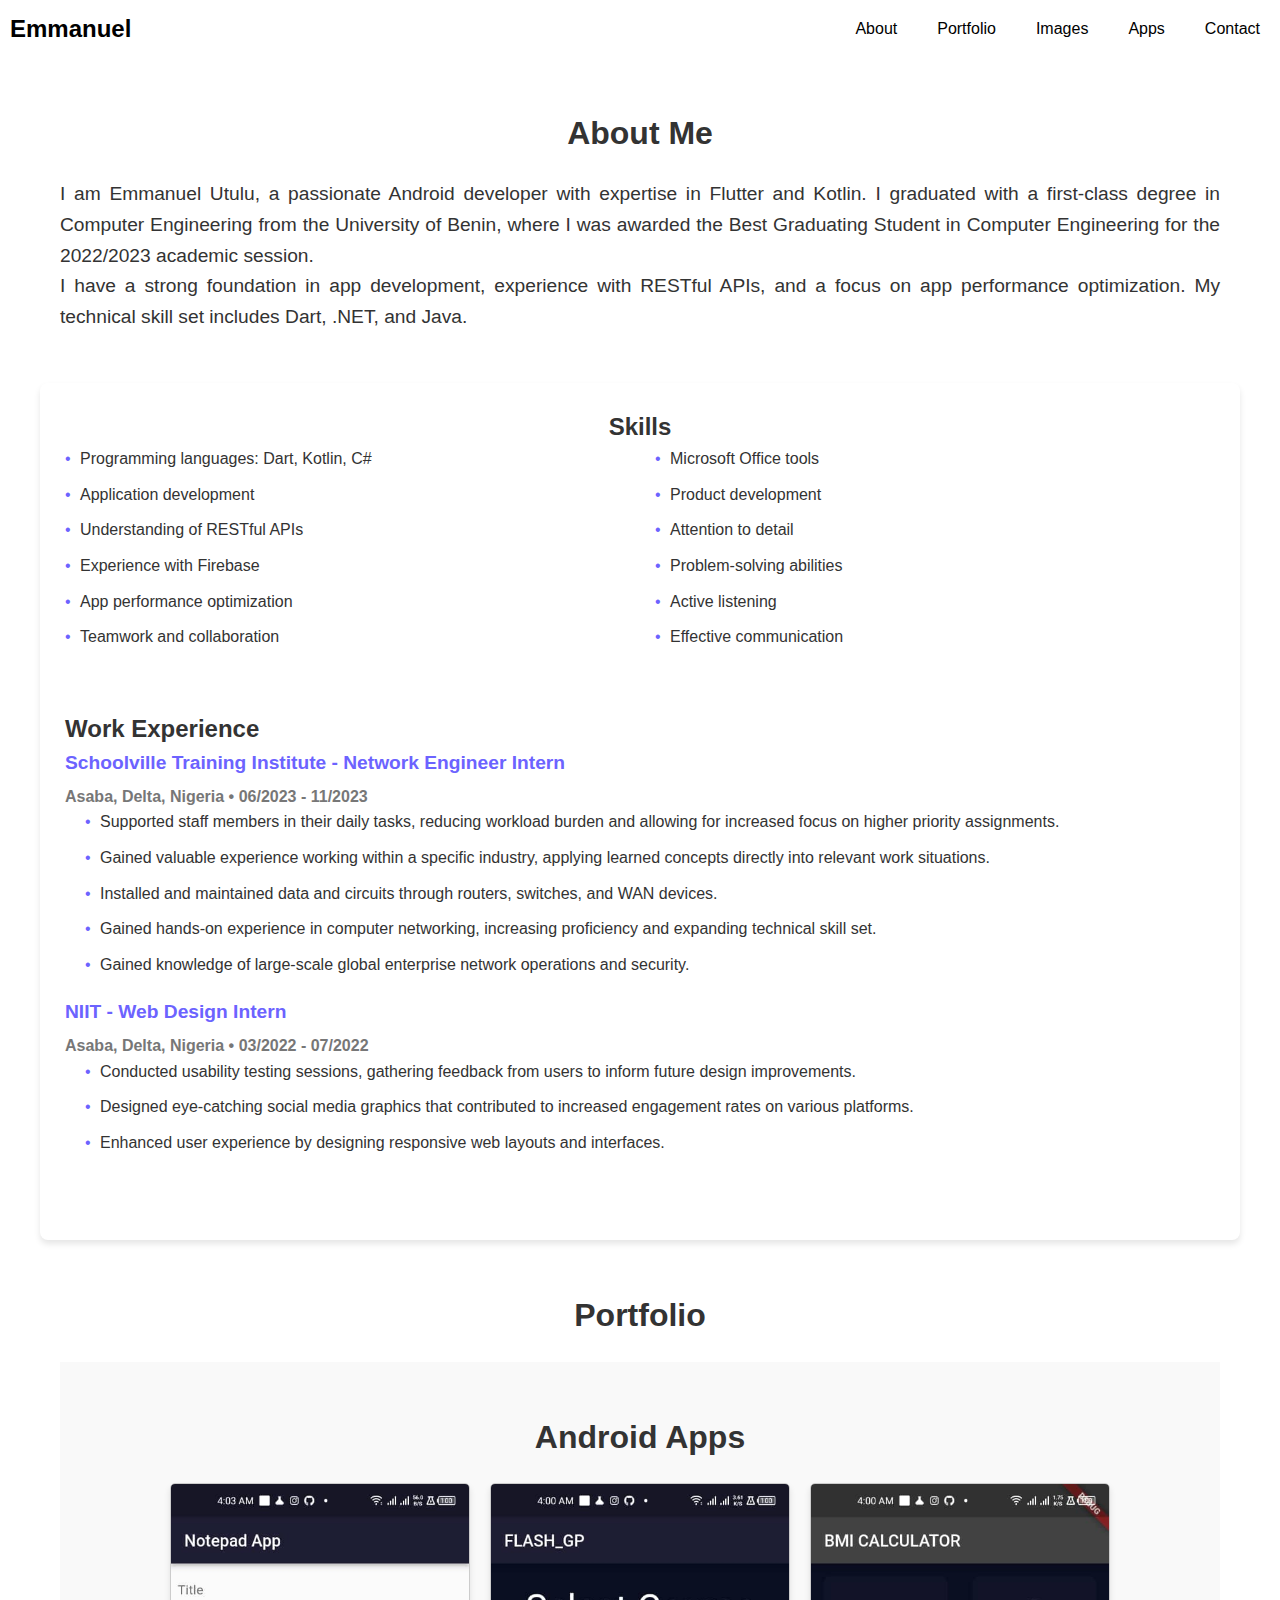
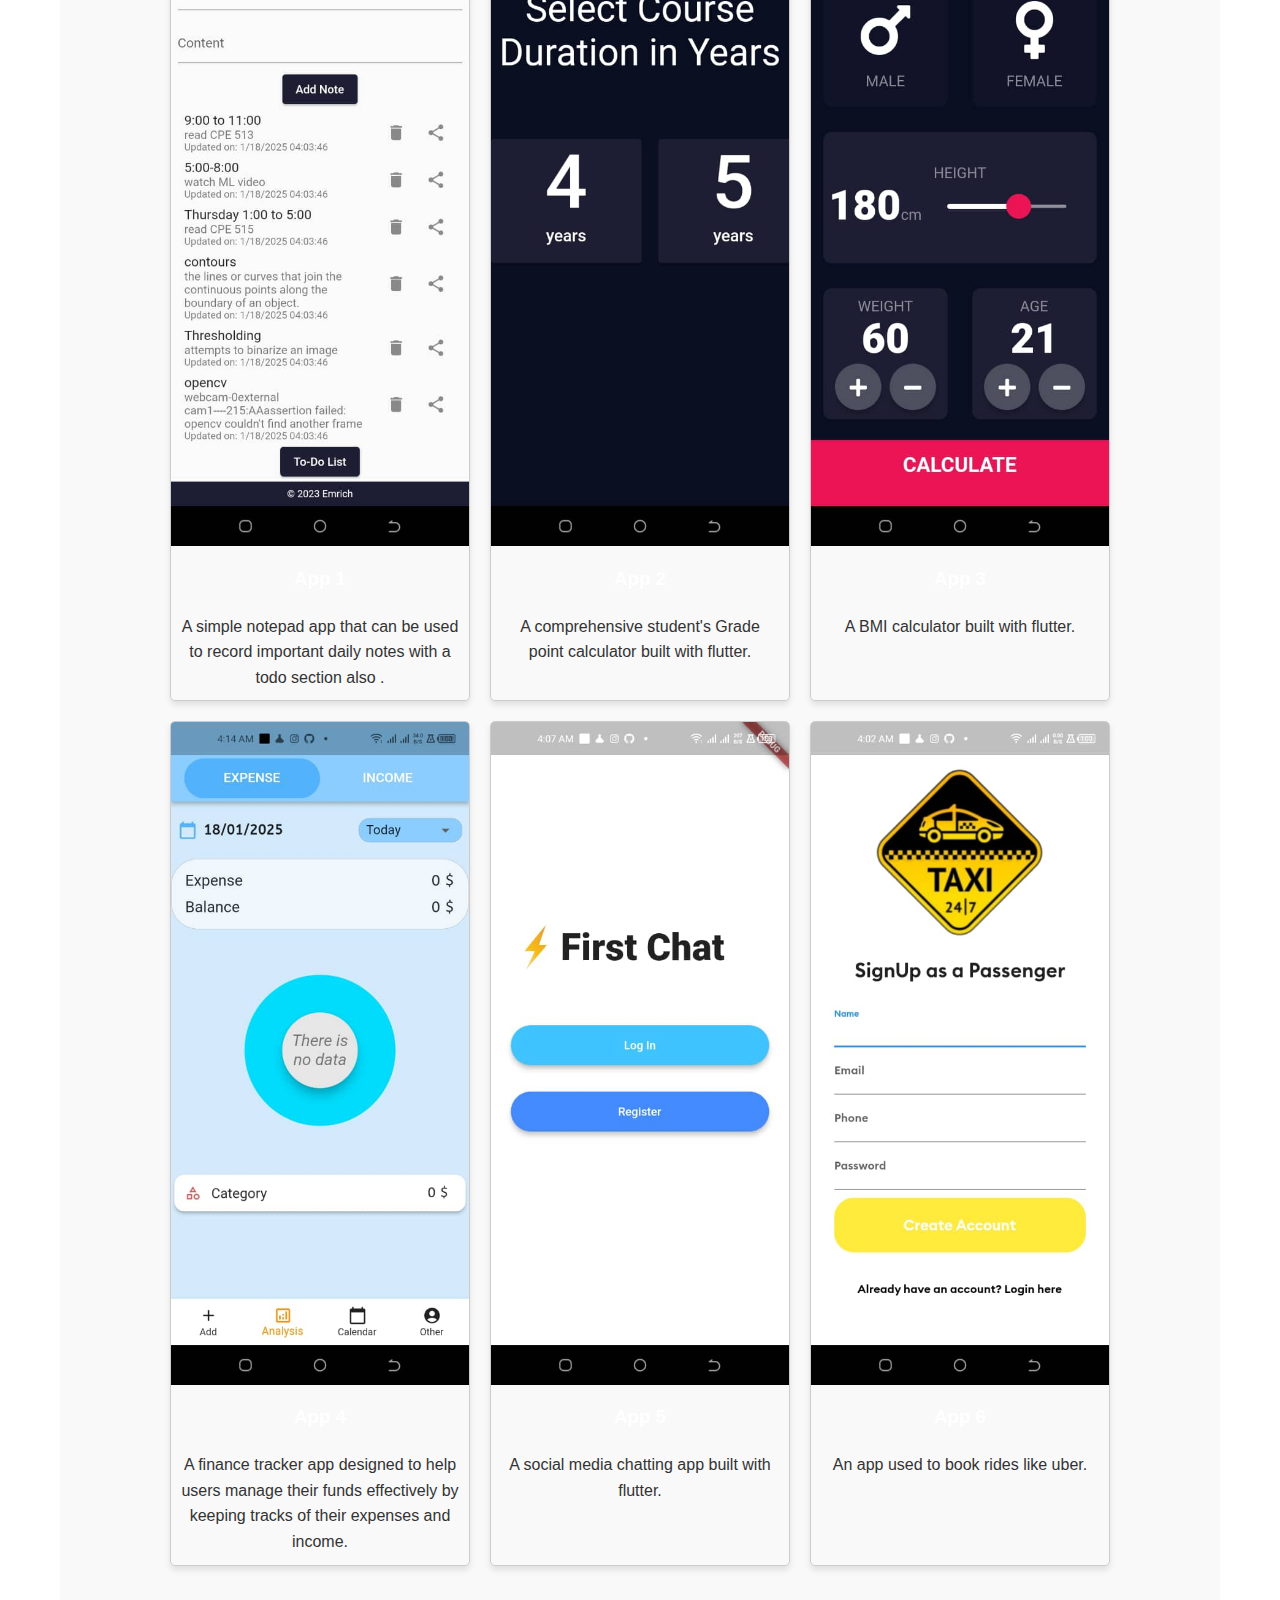
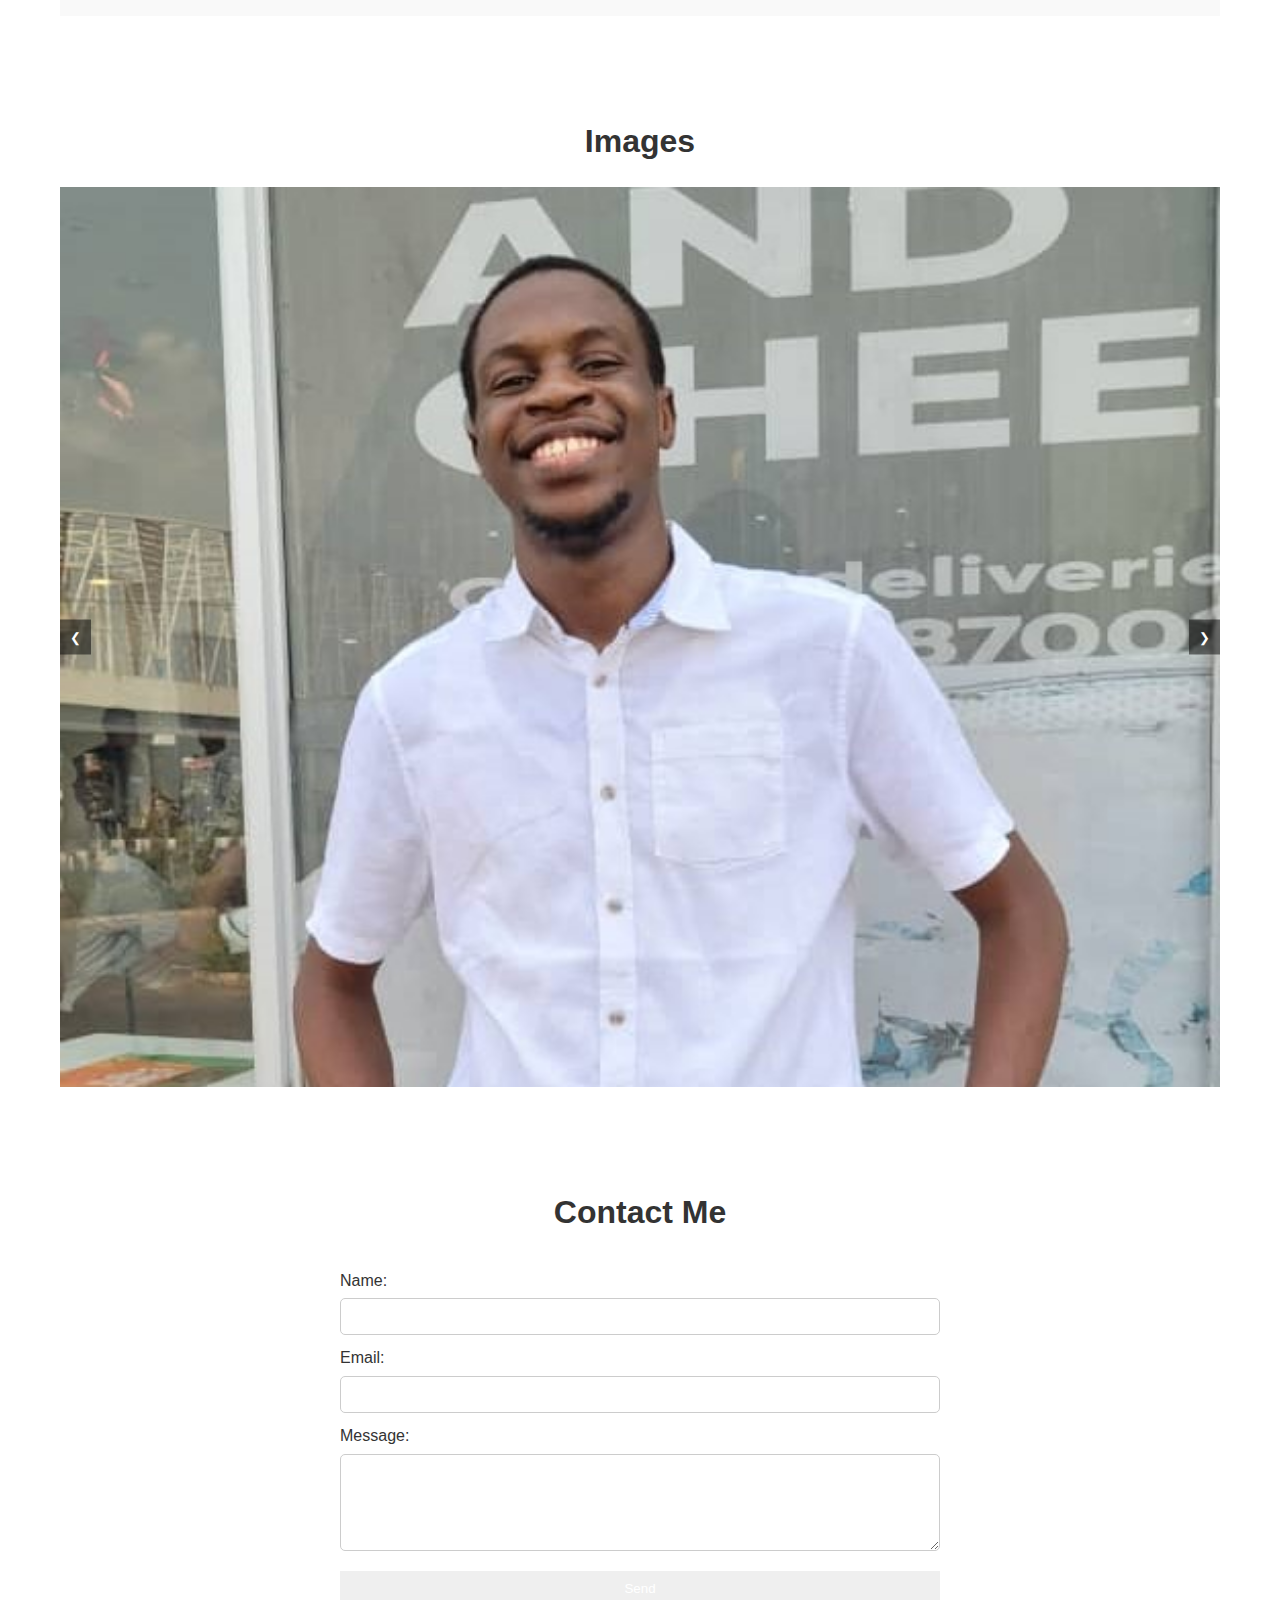
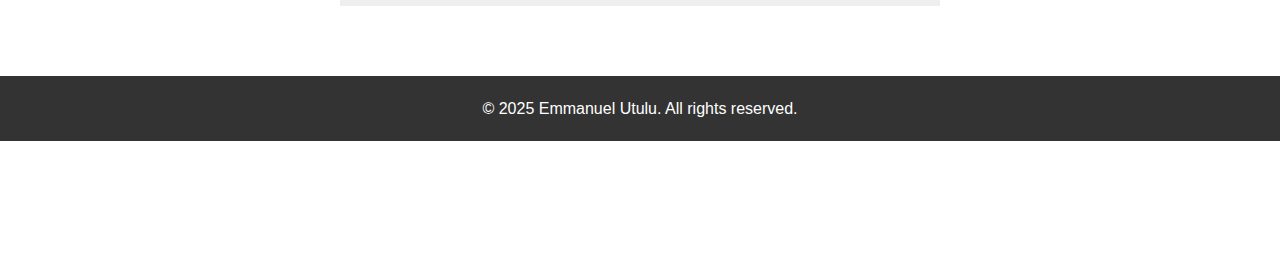
<file: index.html>
<!DOCTYPE html>
<html lang="en">
<head>
    <meta charset="UTF-8">
    <meta name="viewport" content="width=device-width, initial-scale=1.0">
    <title>Personal Website</title>
    <style>
        /*My Global Styles */
        * {
            margin: 0;
            padding: 0;
            box-sizing: border-box;
            font-family: Arial, sans-serif;
            
        }

        body {
            line-height: 1.6;
            color: #333;
            margin-top: -130px;
        }

        header {
            background: darkpurple;
            color: white;
            padding: 20px 0;
            text-align: center;
        }

        header h1 {
            font-size: 2.5rem;
        }

        /* Navbar */
        nav {
            background-color: white;
            /* background: #333; */
            color: black;
            display: flex;
            justify-content: space-between;
            padding: 10px;
            align-items: center;
        }

        .logo h2 {
            color: black;
            font-size: 1.5rem;
        }

        .hamburger {
            display: none;
            font-size: 30px;
            cursor: pointer;
            color: black;
        }

        .nav-links {
            list-style-type: none;
            display: flex;
            gap: 20px;
        }

        .nav-links li a {
            color: black;
            text-decoration: none;
            padding: 10px;
            transition: background 0.3s ease;
        }

        .nav-links li a:hover {
            background-color: #555;
        }

        @media screen and (max-width: 768px) {
            .nav-links {
                display: none;
                flex-direction: column;
                width: 100%;
                background-color: #333;
                position: absolute;
                top: 60px;
                left: 0;
            }

            .nav-links li a {
                padding: 15px;
                text-align: center;
                width: 100%;
            }

            .hamburger {
                display: block;
            }
        }

        /* Section Styling */
        section {
            padding: 50px 20px;
            max-width: 1200px;
            margin: auto;
        }

        section h2 {
            text-align: center;
            margin-bottom: 20px;
            font-size: 2rem;
        }

        /* About Section */
        #about {
            text-align: justify;
        }

        #about p {
            font-size: 1.2rem;
        }

        /* Portfolio Section */
        .portfolio {
            display: flex;
            flex-wrap: wrap;
            justify-content: center;
            gap: 20px;
        }

        .portfolio-item {
            width: 300px;
            border: 1px solid #ccc;
            border-radius: 5px;
            overflow: hidden;
            box-shadow: 0 4px 6px rgba(0, 0, 0, 0.1);
        }

        .portfolio-item img {
            width: 100%;
            height: auto;
        }

        .portfolio-item h3 {
            background: darkpurple;
            color: white;
            padding: 10px;
            text-align: center;
        }

        .portfolio-item p {
            padding: 10px;
            text-align: center;
        }

        /* Image Carousel */
        .carousel {
            position: relative;
            max-width: 100%;
            margin: auto;
            overflow: hidden;
        }

        .carousel img {
            width: 100%;
            max-height: 100vh;
            object-fit: cover;
            object-position: top;
            display: none;
        }

        .carousel img.active {
            display: block;
        }

        .carousel-buttons {
            position: absolute;
            top: 50%;
            width: 100%;
            display: flex;
            justify-content: space-between;
            transform: translateY(-50%);
        }

        .carousel-buttons button {
            background: rgba(0, 0, 0, 0.5);
            color: white;
            border: none;
            padding: 10px;
            cursor: pointer;
        }

        /* Contact Section */
        #contact form {
            display: flex;
            flex-direction: column;
            max-width: 600px;
            margin: auto;
        }

        #contact label {
            margin: 10px 0 5px;
        }

        #contact input, #contact textarea {
            padding: 10px;
            border: 1px solid #ccc;
            border-radius: 5px;
        }

        #contact button {
            margin-top: 20px;
            padding: 10px;
            background: darkpurple;
            color: white;
            border: none;
            cursor: pointer;
        }

        #contact button:hover {
            background: #45a049;
        }

        footer {
            text-align: center;
            padding: 20px;
            background: #333;
            color: white;
            margin-top: 20px;
        }

        /* Apps Section */
        #apps {
            background: #f9f9f9;
        }

        .apps-gallery {
            display: flex;
            flex-wrap: wrap;
            justify-content: center;
            gap: 20px;
        }

        .app-item {
            width: 300px;
            border: 1px solid #ccc;
            border-radius: 5px;
            overflow: hidden;
            box-shadow: 0 4px 6px rgba(0, 0, 0, 0.1);
        }

        .app-item img {
            width: 100%;
            height: auto;
        }

        .app-item h3 {
            background: darkpurple;
            color: white;
            padding: 10px;
            text-align: center;
        }

        .app-item p {
            padding: 10px;
            text-align: center;
        }

        .container {
            max-width: 1200px;
            margin: auto;
            background: #fff;
            padding: 20px;
            border-radius: 8px;
            box-shadow: 0 4px 6px rgba(0, 0, 0, 0.1);
        }
        .section {
            padding: 5px;
            margin-bottom: 40px;
        }

        .skills-list {
            list-style: none;
            columns: 2;
            column-gap: 30px;
        }

        .skills-list li {
            margin-bottom: 10px;
            padding-left: 15px;
            position: relative;
        }

        .skills-list li::before {
            content: '\2022';
            color: #6c63ff;
            position: absolute;
            left: 0;
        }

        .work-experience {
            margin-top: 20px;
        }

        .job {
            margin-bottom: 20px;
        }

        .job h3 {
            margin-bottom: 5px;
            color: #6c63ff;
            font-size: 1.2rem;
        }

        .job h4 {
            font-size: 1rem;
            color: #777;
        }

        .job p {
            margin: 10px 0;
            line-height: 1.5;
        }

        .job ul {
            list-style: none;
            margin-left: 20px;
        }

        .job ul li {
            margin-bottom: 10px;
            padding-left: 15px;
            position: relative;
        }

        .job ul li::before {
            content: '\2022';
            color: #6c63ff;
            position: absolute;
            left: 0;
        }

        @media (max-width: 768px) {
            .portfolio, .apps-gallery {
                flex-direction: column;
                align-items: center;
            }
        }
    </style>
</head>
<body>
    <header>
        <h1>Emmanuel Utulu</h1>
        <p>Android Developer | Flutter & Kotlin Enthusiast</p>
    </header>

    <nav>
        <div class="logo">
            <h2>Emmanuel</h2>
        </div>
        <div class="hamburger" id="hamburger" onclick="toggleMenu()">&#9776;</div>
        <ul class="nav-links" id="nav-links">
            <li><a href="#about">About</a></li>
            <li><a href="#portfolio">Portfolio</a></li>
            <li><a href="#images">Images</a></li>
            <li><a href="#apps">Apps</a></li>
            <li><a href="#contact">Contact</a></li>
        </ul>
    </nav>

    <section id="about">
        <h2>About Me</h2>
        <p>I am Emmanuel Utulu, a passionate Android developer with expertise in Flutter and Kotlin. I graduated with a first-class degree in Computer Engineering from the University of Benin, where I was awarded the Best Graduating Student in Computer Engineering for the 2022/2023 academic session.</p>
        <p>I have a strong foundation in app development, experience with RESTful APIs, and a focus on app performance optimization. My technical skill set includes Dart, .NET, and Java.</p>
    </section>

    <div class="container">
        <!-- Skills Section -->
        <div class="section" id="skills">
            <h2 style="text-align: center;">Skills</h2>
            <ul class="skills-list">
                <li>Programming languages: Dart, Kotlin, C#</li>
                <li>Application development</li>
                <li>Understanding of RESTful APIs</li>
                <li>Experience with Firebase</li>
                <li>App performance optimization</li>
                <li>Teamwork and collaboration</li>
                <li>Microsoft Office tools</li>
                <li>Product development</li>
                <li>Attention to detail</li>
                <li>Problem-solving abilities</li>
                <li>Active listening</li>
                <li>Effective communication</li>
            </ul>
        </div>

        <!-- Work Experience Section -->
        <div class="section" id="work-experience">
            <h2>Work Experience</h2>

            <!-- Job 1 -->
            <div class="job">
                <h3>Schoolville Training Institute - Network Engineer Intern</h3>
                <h4>Asaba, Delta, Nigeria • 06/2023 - 11/2023</h4>
                <ul>
                    <li>Supported staff members in their daily tasks, reducing workload burden and allowing for increased focus on higher priority assignments.</li>
                    <li>Gained valuable experience working within a specific industry, applying learned concepts directly into relevant work situations.</li>
                    <li>Installed and maintained data and circuits through routers, switches, and WAN devices.</li>
                    <li>Gained hands-on experience in computer networking, increasing proficiency and expanding technical skill set.</li>
                    <li>Gained knowledge of large-scale global enterprise network operations and security.</li>
                </ul>
            </div>

            <!-- Job 2 -->
            <div class="job">
                <h3>NIIT - Web Design Intern</h3>
                <h4>Asaba, Delta, Nigeria • 03/2022 - 07/2022</h4>
                <ul>
                    <li>Conducted usability testing sessions, gathering feedback from users to inform future design improvements.</li>
                    <li>Designed eye-catching social media graphics that contributed to increased engagement rates on various platforms.</li>
                    <li>Enhanced user experience by designing responsive web layouts and interfaces.</li>
                </ul>
            </div>
        </div>
    </div>

    <section id="portfolio">
        <h2>Portfolio</h2>
        <section id="apps">
            <h2>Android Apps</h2>
            <div class="apps-gallery">
                <div class="app-item">
                    <a href="https://github.com/D-Emman/ToDo_List.git"> <img src="images/app1.jpg" alt="App 2"> </a>
                    <h3>App 1</h3>
                    <p>A simple notepad app that can be used to record important daily notes with a todo section also  .</p>
                    
                </div>
                <div class="app-item">
                    <a href="https://github.com/D-Emman/GP_CALCULATOR.git"><img src="images/app2.jpg" alt="App 2"></a>
                    <h3>App 2</h3>
                    <p>A comprehensive student's Grade point calculator built with flutter.</p>
                </div>
                <div class="app-item">
                    <a href=""></a><img src="images/app3.jpg" alt="App 2">
                    <h3>App 3</h3>
                    <p>A BMI calculator built with flutter.</p>
                </div>
                <div class="app-item">
                    <img src="images/app4.jpg" alt="App 1">
                    <h3>App 4</h3>
                    <p>A finance tracker app designed to help users manage their funds effectively by keeping tracks of their expenses and income.</p>
                </div>
                <div class="app-item">
                    <img src="images/app5.jpg" alt="App 2">
                    <h3>App 5</h3>
                    <p>A social media chatting app built with flutter.</p>
                </div>
                <div class="app-item">
                    <img src="images/app6.jpg" alt="App 3">
                    <h3>App 6</h3>
                    <p>An app used to book rides like uber.</p>
                </div>
            </div>
        </section>
    </section>

    <section id="images">
        <h2>Images</h2>
        <div class="carousel">
            <img src="images/image1.jpg" class="active" alt="Image 1">
            <img src="images/image2.jpg" alt="Image 2">
            <img src="images/image3.jpg" alt="Image 3">
            <img src="images/image4.jpg" alt="Image 4">
            <img src="images/image5.jpg" alt="Image 5">
            <div class="carousel-buttons">
                <button id="prev">&#10094;</button>
                <button id="next">&#10095;</button>
            </div>
        </div>
    </section>


    <section id="contact">
        <h2>Contact Me</h2>
        
        <form>
            <label for="name">Name:</label>
            <input type="text" id="name" required>

            <label for="email">Email:</label>
            <input type="email" id="email" required>

            <label for="message">Message:</label>
            <textarea id="message" rows="5" required></textarea>

            <button type="submit">Send</button>
        </form>
    </section>

    <footer>
        <p>&copy; 2025 Emmanuel Utulu. All rights reserved.</p>
    </footer>

    <script>
        // Image Carousel
        const images = document.querySelectorAll('.carousel img');
        const prev = document.getElementById('prev');
        const next = document.getElementById('next');
        let current = 0;

        function showImage(index) {
            images.forEach((img, i) => {
                img.classList.toggle('active', i === index);
            });
        }

        function autoPlay() {
            current = (current + 1) % images.length;
            showImage(current);
        }

        let interval = setInterval(autoPlay, 3000);

        prev.addEventListener('click', () => {
            current = (current === 0) ? images.length - 1 : current - 1;
            showImage(current);
            clearInterval(interval);
            interval = setInterval(autoPlay, 3000);
        });

        next.addEventListener('click', () => {
            current = (current === images.length - 1) ? 0 : current + 1;
            showImage(current);
            clearInterval(interval); 
            
            interval = setInterval(autoPlay, 3000);
        });
    </script>
</body>
</html>
</file>
